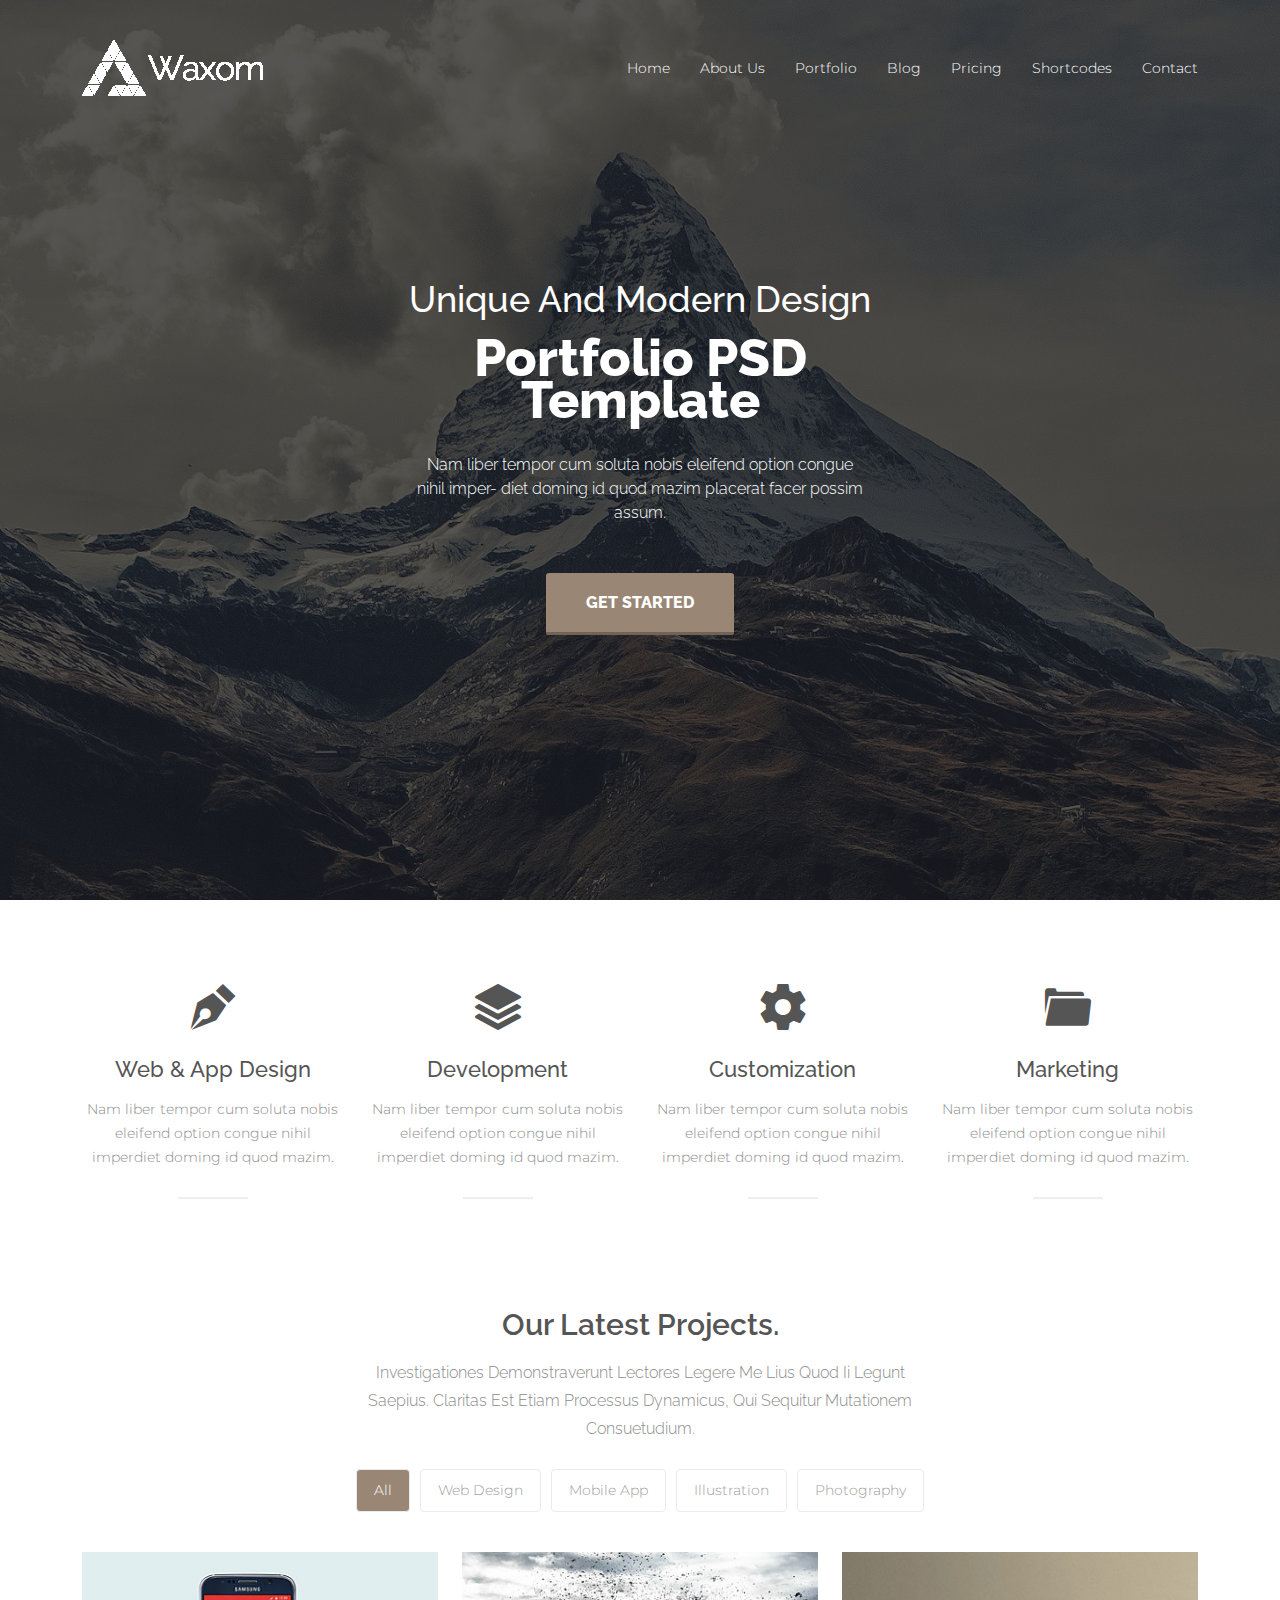
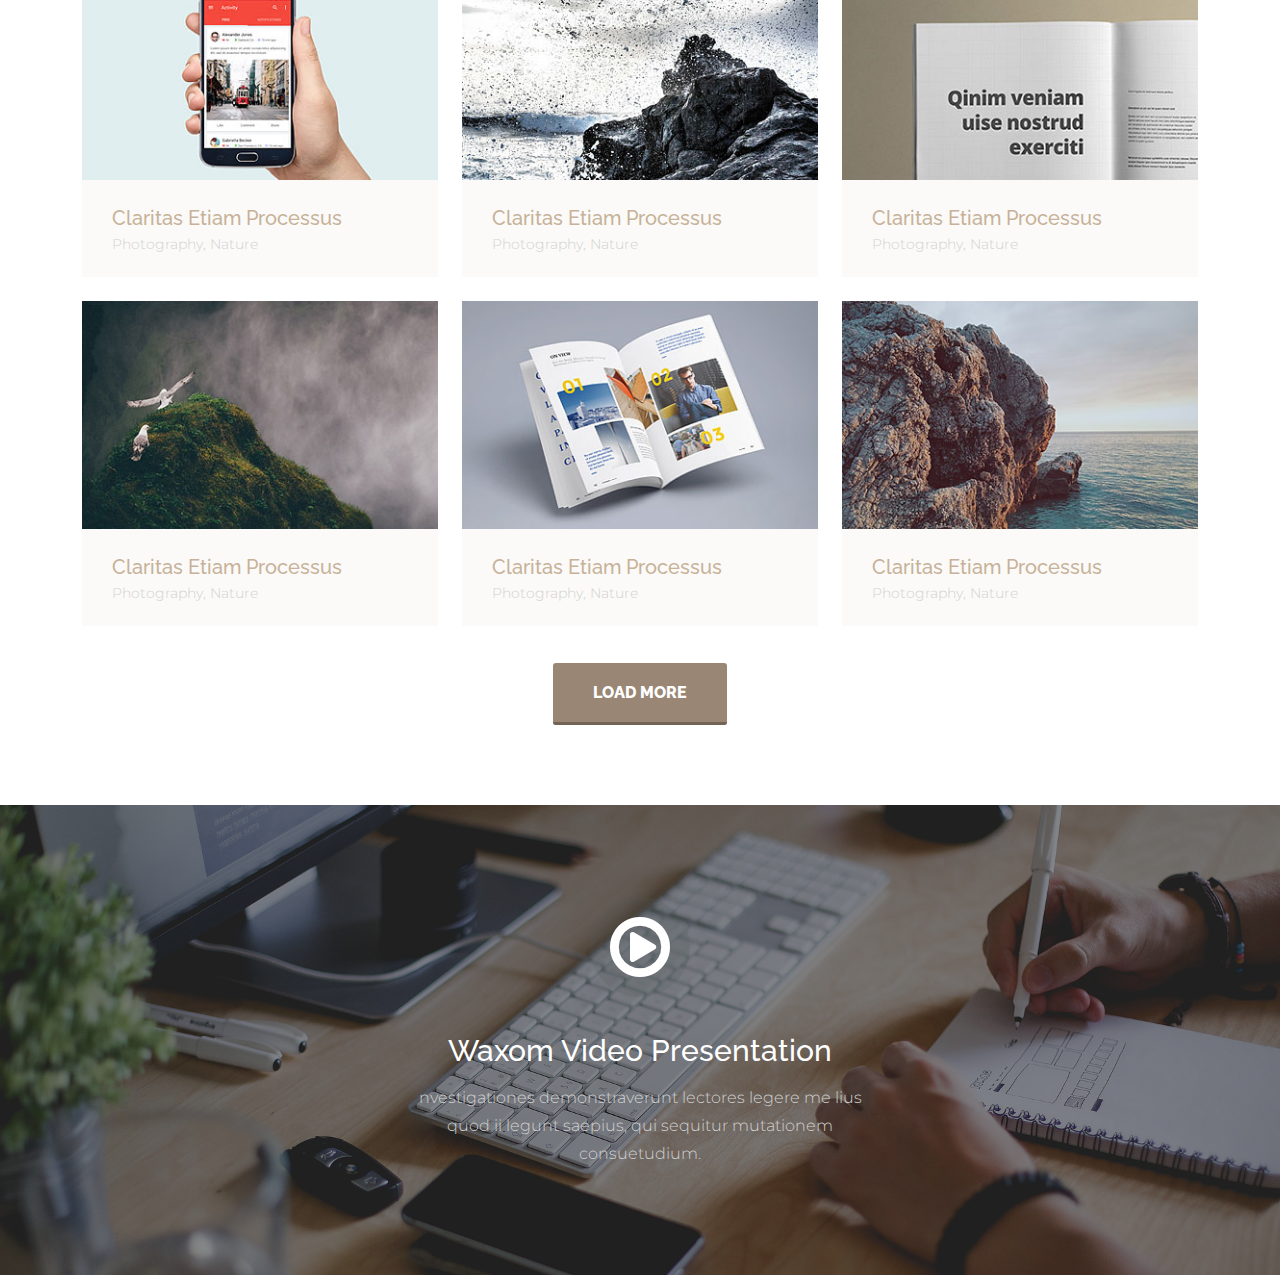
<file: index.html>
<!DOCTYPE html>
<html lang="en">
<head>
    <meta charset="UTF-8">
    <meta http-equiv="X-UA-Compatible" content="IE=edge">
    <meta name="viewport" content="width=device-width, initial-scale=1.0">
    <title>Waxom</title>
    <link rel="stylesheet" href="https://stackpath.bootstrapcdn.com/font-awesome/4.7.0/css/font-awesome.min.css">
    <link href="https://fonts.googleapis.com/css2?family=Raleway:wght@300;400;500;600;700;800&display=swap" rel="stylesheet">
    <link href="https://fonts.googleapis.com/css2?family=Montserrat:ital,wght@0,300;0,400;0,500;0,600;0,700;0,800;1,500&display=swap" rel="stylesheet">
    <link rel="stylesheet" href="font/flaticon.css">
    <link rel="stylesheet" href="css/bootstrap.min.css">
    <link rel="stylesheet" href="css/lightbox.min.css">
    <link rel="stylesheet" href="css/venobox.min.css">
    <link rel="stylesheet" href="css/style.css">
</head>
<body>
   <!---------------------------nav bar part goes here-------------------------> 

   <nav class="navbar navbar-expand-lg py-0 position-absolute top-0 start-0 w-100">
    <div class="container">
      <a class="navbar-brand" href="#">
          <img src="images/Waxom-logo.png" alt="Waxom-logo">
      </a>
      <button class="navbar-toggler" type="button" data-bs-toggle="collapse" data-bs-target="#navbarSupportedContent" aria-controls="navbarSupportedContent" aria-expanded="false" aria-label="Toggle navigation">
        <span class="navbar-toggler-icon"></span>
      </button>
      <div class="collapse navbar-collapse" id="navbarSupportedContent">
        <ul class="navbar-nav ms-auto mb-2 mb-lg-0">
          <li class="nav-item">
            <a class="nav-link active" aria-current="page" href="#">Home</a>
          </li>
          <li class="nav-item">
            <a class="nav-link" href="#">About us</a>
          </li>
          <li class="nav-item">
            <a class="nav-link" href="#">Portfolio</a>
          </li>
          <li class="nav-item">
            <a class="nav-link" href="#">Blog</a>
          </li>
          <li class="nav-item">
            <a class="nav-link" href="#">Pricing</a>
          </li>
          <li class="nav-item">
            <a class="nav-link" href="#">Shortcodes</a>
          </li>
          <li class="nav-item">
            <a class="nav-link" href="#">Contact</a>
          </li>
            </ul>
          </li>
        </ul>
    </div>
    </div>
  </nav>
  <!---------------------------banner part goes here-------------------------> 
<section id="banner" class="position-relative">
        <div class="container banner">
            <div class="row">
                <div class="col-lg-6 m-auto">
                    <div class="banner-text text-center d-flex align-items-center">
                        <div class="content">
                            <h3>Unique and Modern Design</h3>
                            <h1>Portfolio PSD Template</h1>
                            <p>Nam liber tempor cum soluta nobis eleifend option congue nihil imper- diet doming id quod mazim placerat facer possim assum.</p>
                            <a href="#">Get Started</a>
                        </div>
                    </div>
                </div>
            </div>
        </div>
</section>

<!---------------------------Service part goes here-------------------------> 

<section id="service">
  <div class="container">
    <div class="row">
      <div class="col-lg-3">
        <div class="service-item text-center">
          <i class="flaticon-pen-tip"></i>
          <h3>Web & App Design</h3>
          <p>Nam liber tempor cum soluta nobis eleifend option congue nihil imperdiet doming id quod mazim.</p>
        </div>
      </div>
      <div class="col-lg-3">
        <div class="service-item text-center">
          <i class="flaticon-layers"></i>
          <h3>Development</h3>
          <p>Nam liber tempor cum soluta nobis eleifend option congue nihil imperdiet doming id quod mazim.</p>
        </div>
      </div>
      <div class="col-lg-3">
        <div class="service-item text-center">
          <i class="flaticon-settings"></i>
          <h3>Customization</h3>
          <p>Nam liber tempor cum soluta nobis eleifend option congue nihil imperdiet doming id quod mazim.</p>
        </div>
      </div>
      <div class="col-lg-3">
        <div class="service-item text-center">
          <i class="flaticon-folder"></i>
          <h3>Marketing</h3>
          <p>Nam liber tempor cum soluta nobis eleifend option congue nihil imperdiet doming id quod mazim.</p>
        </div>
      </div>
    </div>
  </div>
</section>

<!---------------------------Project part goes here-------------------------> 

<section id="project">
  <div class="container">
    <div class="row">
      <div class="col-lg-8 m-auto">
        <div class="head text-center">
          <h2>Our Latest Projects.</h2>
          <p>Investigationes demonstraverunt lectores legere me lius quod ii legunt saepius. Claritas est etiam processus dynamicus, qui sequitur mutationem consuetudium.</p>
        </div>
      </div>
    </div>
    <div class="row project-menu">
      <div class="col-lg-12 justify-content-center d-flex">
        <ul class="nav nav-pills mb-3" id="pills-tab" role="tablist">

          <li class="nav-item" role="presentation">
            <button class="nav-link active" id="pills-home-all" data-bs-toggle="pill" data-bs-target="#pills-all" type="button" role="tab" aria-controls="pills-home" aria-selected="true">All</button>
          </li>
          
          <li class="nav-item" role="presentation">
            <button class="nav-link" id="pills-web-tab" data-bs-toggle="pill" data-bs-target="#pills-web" type="button" role="tab" aria-controls="pills-profile" aria-selected="false">Web Design</button>
          </li>

          <li class="nav-item" role="presentation">
            <button class="nav-link" id="pills-mobile-tab" data-bs-toggle="pill" data-bs-target="#pills-mobile" type="button" role="tab" aria-controls="pills-contact" aria-selected="false">Mobile App</button>
          </li>
          <li class="nav-item" role="presentation">
            <button class="nav-link" id="pills-illus-tab" data-bs-toggle="pill" data-bs-target="#pills-illus" type="button" role="tab" aria-controls="pills-contact" aria-selected="false">Illustration</button>
          </li>
          <li class="nav-item" role="presentation">
            <button class="nav-link" id="pills-photo-tab" data-bs-toggle="pill" data-bs-target="#pills-photo" type="button" role="tab" aria-controls="pills-contact" aria-selected="false">Photography</button>
        </ul>
      </div>
    </div>
    <div class="tab-content" id="pills-tabContent">

      <div class="tab-pane fade show active" id="pills-all" role="tabpanel" aria-labelledby="pills-home-all">

        <div class="row">
          <div class="col-lg-4">
            <div class="project-item">
              <div class="project-img position-relative">
                <img src="images/project-1.jpg" alt="project-1" Class="img=fluid w-100">
                <div class="project-over d-flex justify-content-center align-items-center position-absolute top-0 start-0 w-100">
                  <i class="fa fa-link"></i>
                  <a href="images/project-1.jpg" data-lightbox="roadtrip">
                    <i class="fa fa-search"></i>
                  </a>
                </div>
              </div>
              <div class="project-text">
                <h2>Claritas Etiam Processus</h2>
                <p>Photography, Nature</p>
              </div>
            </div>
          </div>
          <div class="col-lg-4">
            <div class="project-item">
              <div class="project-img position-relative">
                <img src="images/project-2.jpg" alt="project-2" Class="img=fluid w-100">
                <div class="project-over d-flex justify-content-center align-items-center position-absolute top-0 start-0 w-100">
                  <i class="fa fa-link"></i>
                  <a href="images/project-2.jpg" data-lightbox="roadtrip">
                    <i class="fa fa-search"></i>
                  </a>
                </div>
              </div>
              <div class="project-text">
                <h2>Claritas Etiam Processus</h2>
                <p>Photography, Nature</p>
              </div>
            </div>
          </div>
          <div class="col-lg-4">
            <div class="project-item">
              <div class="project-img position-relative">
                <img src="images/project-3.jpg" alt="project-3" Class="img=fluid w-100">
                <div class="project-over d-flex justify-content-center align-items-center position-absolute top-0 start-0 w-100">
                  <i class="fa fa-link"></i>
                  <a href="images/project-3.jpg" data-lightbox="roadtrip">
                    <i class="fa fa-search"></i>
                  </a>
                </div>
              </div>
              <div class="project-text">
                <h2>Claritas Etiam Processus</h2>
                <p>Photography, Nature</p>
              </div>
            </div>
          </div>
          <div class="col-lg-4">
            <div class="project-item">
              <div class="project-img position-relative">
                <img src="images/project-4.jpg" alt="project-4" Class="img=fluid w-100">
                <div class="project-over d-flex justify-content-center align-items-center position-absolute top-0 start-0 w-100">
                  <i class="fa fa-link"></i>
                  <a href="images/project-4.jpg" data-lightbox="roadtrip">
                    <i class="fa fa-search"></i>
                  </a>
                </div>
              </div>
              <div class="project-text">
                <h2>Claritas Etiam Processus</h2>
                <p>Photography, Nature</p>
              </div>
            </div>
          </div>
          <div class="col-lg-4">
            <div class="project-item">
              <div class="project-img position-relative">
                <img src="images/project-5.jpg" alt="project-5" Class="img=fluid w-100">
                <div class="project-over d-flex justify-content-center align-items-center position-absolute top-0 start-0 w-100">
                  <i class="fa fa-link"></i>
                  <a href="images/project-5.jpg" data-lightbox="roadtrip">
                    <i class="fa fa-search"></i>
                  </a>
                </div>
              </div>
              <div class="project-text">
                <h2>Claritas Etiam Processus</h2>
                <p>Photography, Nature</p>
              </div>
            </div>
          </div>
          <div class="col-lg-4">
            <div class="project-item">
              <div class="project-img position-relative">
                <img src="images/project-6.jpg" alt="project-6" Class="img=fluid w-100">
                <div class="project-over d-flex justify-content-center align-items-center position-absolute top-0 start-0 w-100">
                  <i class="fa fa-link"></i>
                  <a href="images/project-6.jpg" data-lightbox="roadtrip">
                    <i class="fa fa-search"></i>
                  </a>
                </div>
              </div>
              <div class="project-text">
                <h2>Claritas Etiam Processus</h2>
                <p>Photography, Nature</p>
              </div>
            </div>
          </div>
        </div>

      </div>

      <div class="tab-pane fade" id="pills-web" role="tabpanel" aria-labelledby="pills-web-tab">

        <div class="row">

          <div class="col-lg-4">
            <div class="project-item">
              <div class="project-img position-relative">
                <img src="images/web-1.jpg" alt="web-1" Class="img=fluid w-100">
                <div class="project-over d-flex justify-content-center align-items-center position-absolute top-0 start-0 w-100">
                  <i class="fa fa-link"></i>
                  <a href="images/web-1.jpg" data-lightbox="roadtrip">
                    <i class="fa fa-search"></i>
                  </a>
                </div>
              </div>
              <div class="project-text">
                <h2>Claritas Etiam Processus</h2>
                <p>Photography, Nature</p>
              </div>
            </div>
          </div>
          <div class="col-lg-4">
            <div class="project-item">
              <div class="project-img position-relative">
                <img src="images/web-2.jpg" alt="web-2" Class="img=fluid w-100">
                <div class="project-over d-flex justify-content-center align-items-center position-absolute top-0 start-0 w-100">
                  <i class="fa fa-link"></i>
                  <a href="images/web-2.jpg" data-lightbox="roadtrip">
                    <i class="fa fa-search"></i>
                  </a>
                </div>
              </div>
              <div class="project-text">
                <h2>Claritas Etiam Processus</h2>
                <p>Photography, Nature</p>
              </div>
            </div>
          </div>
          <div class="col-lg-4">
            <div class="project-item">
              <div class="project-img position-relative">
                <img src="images/web-3.jpg" alt="web-3" Class="img=fluid w-100">
                <div class="project-over d-flex justify-content-center align-items-center position-absolute top-0 start-0 w-100">
                  <i class="fa fa-link"></i>
                  <a href="images/web-3.jpg" data-lightbox="roadtrip">
                    <i class="fa fa-search"></i>
                  </a>
                </div>
              </div>
              <div class="project-text">
                <h2>Claritas Etiam Processus</h2>
                <p>Photography, Nature</p>
              </div>
            </div>
          </div>
          <div class="col-lg-4">
            <div class="project-item">
              <div class="project-img position-relative">
                <img src="images/web-4.jpg" alt="web-4" Class="img=fluid w-100">
                <div class="project-over d-flex justify-content-center align-items-center position-absolute top-0 start-0 w-100">
                  <i class="fa fa-link"></i>
                  <a href="images/web-4.jpg" data-lightbox="roadtrip">
                    <i class="fa fa-search"></i>
                  </a>
                </div>
              </div>
              <div class="project-text">
                <h2>Claritas Etiam Processus</h2>
                <p>Photography, Nature</p>
              </div>
            </div>
          </div>
          <div class="col-lg-4">
            <div class="project-item">
              <div class="project-img position-relative">
                <img src="images/web-5.jpg" alt="web-5" Class="img=fluid w-100">
                <div class="project-over d-flex justify-content-center align-items-center position-absolute top-0 start-0 w-100">
                  <i class="fa fa-link"></i>
                  <a href="images/web-5.jpg" data-lightbox="roadtrip">
                    <i class="fa fa-search"></i>
                  </a>
                </div>
              </div>
              <div class="project-text">
                <h2>Claritas Etiam Processus</h2>
                <p>Photography, Nature</p>
              </div>
            </div>
          </div>
          <div class="col-lg-4">
            <div class="project-item">
              <div class="project-img position-relative">
                <img src="images/web-6.jpg" alt="web-6" Class="img=fluid w-100">
                <div class="project-over d-flex justify-content-center align-items-center position-absolute top-0 start-0 w-100">
                  <i class="fa fa-link"></i>
                  <a href="images/web-6.jpg" data-lightbox="roadtrip">
                    <i class="fa fa-search"></i>
                  </a>
                </div>
              </div>
              <div class="project-text">
                <h2>Claritas Etiam Processus</h2>
                <p>Photography, Nature</p>
              </div>
            </div>
          </div>
        </div>

      </div>

      <div class="tab-pane fade" id="pills-mobile" role="tabpanel" aria-labelledby="pills-mobile-tab">
        <div class="row">
          <div class="col-lg-4">
            <div class="project-item">
              <div class="project-img position-relative">
                <img src="images/mob-1.jpg" alt="mob-1" Class="img=fluid w-100">
                <div class="project-over d-flex justify-content-center align-items-center position-absolute top-0 start-0 w-100">
                  <i class="fa fa-link"></i>
                  <a href="images/mob-1.jpg" data-lightbox="roadtrip">
                    <i class="fa fa-search"></i>
                  </a>
                </div>
              </div>
              <div class="project-text">
                <h2>Claritas Etiam Processus</h2>
                <p>Photography, Nature</p>
              </div>
            </div>
          </div>
          <div class="col-lg-4">
            <div class="project-item">
              <div class="project-img position-relative">
                <img src="images/mob-2.jpg" alt="mob-2" Class="img=fluid w-100">
                <div class="project-over d-flex justify-content-center align-items-center position-absolute top-0 start-0 w-100">
                  <i class="fa fa-link"></i>
                  <a href="images/mob-2.jpg" data-lightbox="roadtrip">
                    <i class="fa fa-search"></i>
                  </a>
                </div>
              </div>
              <div class="project-text">
                <h2>Claritas Etiam Processus</h2>
                <p>Photography, Nature</p>
              </div>
            </div>
          </div>
          <div class="col-lg-4">
            <div class="project-item">
              <div class="project-img position-relative">
                <img src="images/mob-3.jpg" alt="mob-3" Class="img=fluid w-100">
                <div class="project-over d-flex justify-content-center align-items-center position-absolute top-0 start-0 w-100">
                  <i class="fa fa-link"></i>
                  <a href="images/mob-3.jpg" data-lightbox="roadtrip">
                    <i class="fa fa-search"></i>
                  </a>
                </div>
              </div>
              <div class="project-text">
                <h2>Claritas Etiam Processus</h2>
                <p>Photography, Nature</p>
              </div>
            </div>
          </div>
          <div class="col-lg-4">
            <div class="project-item">
              <div class="project-img position-relative">
                <img src="images/mob-4.jpg" alt="mob-4" Class="img=fluid w-100">
                <div class="project-over d-flex justify-content-center align-items-center position-absolute top-0 start-0 w-100">
                  <i class="fa fa-link"></i>
                  <a href="images/mob-4.jpg" data-lightbox="roadtrip">
                    <i class="fa fa-search"></i>
                  </a>
                </div>
              </div>
              <div class="project-text">
                <h2>Claritas Etiam Processus</h2>
                <p>Photography, Nature</p>
              </div>
            </div>
          </div>
          <div class="col-lg-4">
            <div class="project-item">
              <div class="project-img position-relative">
                <img src="images/mob-5.jpg" alt="mob-5" Class="img=fluid w-100">
                <div class="project-over d-flex justify-content-center align-items-center position-absolute top-0 start-0 w-100">
                  <i class="fa fa-link"></i>
                  <a href="images/mob-3.jpg" data-lightbox="roadtrip">
                    <i class="fa fa-search"></i>
                  </a>
                </div>
              </div>
              <div class="project-text">
                <h2>Claritas Etiam Processus</h2>
                <p>Photography, Nature</p>
              </div>
            </div>
          </div>
          <div class="col-lg-4">
            <div class="project-item">
              <div class="project-img position-relative">
                <img src="images/mob-6.jpg" alt="mob-6" Class="img=fluid w-100">
                <div class="project-over d-flex justify-content-center align-items-center position-absolute top-0 start-0 w-100">
                  <i class="fa fa-link"></i>
                  <a href="images/mob-6.jpg" data-lightbox="roadtrip">
                    <i class="fa fa-search"></i>
                  </a>
                </div>
              </div>
              <div class="project-text">
                <h2>Claritas Etiam Processus</h2>
                <p>Photography, Nature</p>
              </div>
            </div>
          </div>

        </div>
      </div>
      <div class="tab-pane fade" id="pills-illus" role="tabpanel" aria-labelledby="pills-illus-tab">
      <div class="row">
        <div class="col-lg-4">
          <div class="project-item">
            <div class="project-img position-relative">
              <img src="images/illus-1.jpg" alt="illus-1" Class="img=fluid w-100">
              <div class="project-over d-flex justify-content-center align-items-center position-absolute top-0 start-0 w-100">
                <i class="fa fa-link"></i>
                <a href="images/illus-1.jpg" data-lightbox="roadtrip">
                  <i class="fa fa-search"></i>
                </a>
              </div>
            </div>
            <div class="project-text">
              <h2>Claritas Etiam Processus</h2>
              <p>Photography, Nature</p>
            </div>
          </div>
        </div>
        <div class="col-lg-4">
          <div class="project-item">
            <div class="project-img position-relative">
              <img src="images/illus-2.jpg" alt="illus-2" Class="img=fluid w-100">
              <div class="project-over d-flex justify-content-center align-items-center position-absolute top-0 start-0 w-100">
                <i class="fa fa-link"></i>
                <a href="images/illus-2.jpg" data-lightbox="roadtrip">
                  <i class="fa fa-search"></i>
                </a>
              </div>
            </div>
            <div class="project-text">
              <h2>Claritas Etiam Processus</h2>
              <p>Photography, Nature</p>
            </div>
          </div>
        </div>
        <div class="col-lg-4">
          <div class="project-item">
            <div class="project-img position-relative">
              <img src="images/illus-3.jpg" alt="illus-3" Class="img=fluid w-100">
              <div class="project-over d-flex justify-content-center align-items-center position-absolute top-0 start-0 w-100">
                <i class="fa fa-link"></i>
                <a href="images/illus-3.jpg" data-lightbox="roadtrip">
                  <i class="fa fa-search"></i>
                </a>
              </div>
            </div>
            <div class="project-text">
              <h2>Claritas Etiam Processus</h2>
              <p>Photography, Nature</p>
            </div>
          </div>
        </div>
        <div class="col-lg-4">
          <div class="project-item">
            <div class="project-img position-relative">
              <img src="images/illus-4.jpg" alt="illus-4" Class="img=fluid w-100">
              <div class="project-over d-flex justify-content-center align-items-center position-absolute top-0 start-0 w-100">
                <i class="fa fa-link"></i>
                <a href="images/illus-4.jpg" data-lightbox="roadtrip">
                  <i class="fa fa-search"></i>
                </a>
              </div>
            </div>
            <div class="project-text">
              <h2>Claritas Etiam Processus</h2>
              <p>Photography, Nature</p>
            </div>
          </div>
        </div>
        <div class="col-lg-4">
          <div class="project-item">
            <div class="project-img position-relative">
              <img src="images/illus-5.jpg" alt="illus-5" Class="img=fluid w-100">
              <div class="project-over d-flex justify-content-center align-items-center position-absolute top-0 start-0 w-100">
                <i class="fa fa-link"></i>
                <a href="images/illus-5.jpg" data-lightbox="roadtrip">
                  <i class="fa fa-search"></i>
                </a>
              </div>
            </div>
            <div class="project-text">
              <h2>Claritas Etiam Processus</h2>
              <p>Photography, Nature</p>
            </div>
          </div>
        </div>
        <div class="col-lg-4">
          <div class="project-item">
            <div class="project-img position-relative">
              <img src="images/illus-6.jpg" alt="illus-6" Class="img=fluid w-100">
              <div class="project-over d-flex justify-content-center align-items-center position-absolute top-0 start-0 w-100">
                <i class="fa fa-link"></i>
                <a href="images/illus-6.jpg" data-lightbox="roadtrip">
                  <i class="fa fa-search"></i>
                </a>
              </div>
            </div>
            <div class="project-text">
              <h2>Claritas Etiam Processus</h2>
              <p>Photography, Nature</p>
            </div>
          </div>
        </div>

      </div>
      </div>
      <div class="tab-pane fade" id="pills-photo" role="tabpanel" aria-labelledby="pills-photo-tab">
        <div class="row">

          <div class="col-lg-4">
            <div class="project-item">
              <div class="project-img position-relative">
                <img src="images/photo-1.jpg" alt="photo-1" Class="img=fluid w-100">
                <div class="project-over d-flex justify-content-center align-items-center position-absolute top-0 start-0 w-100">
                  <i class="fa fa-link"></i>
                  <a href="images/photo-1.jpg" data-lightbox="roadtrip">
                    <i class="fa fa-search"></i>
                  </a>
                </div>
              </div>
              <div class="project-text">
                <h2>Claritas Etiam Processus</h2>
                <p>Photography, Nature</p>
              </div>
            </div>
          </div>
          <div class="col-lg-4">
            <div class="project-item">
              <div class="project-img position-relative">
                <img src="images/photo-2.jpg" alt="photo-2" Class="img=fluid w-100">
                <div class="project-over d-flex justify-content-center align-items-center position-absolute top-0 start-0 w-100">
                  <i class="fa fa-link"></i>
                  <a href="images/photo-2.jpg" data-lightbox="roadtrip">
                    <i class="fa fa-search"></i>
                  </a>
                </div>
              </div>
              <div class="project-text">
                <h2>Claritas Etiam Processus</h2>
                <p>Photography, Nature</p>
              </div>
            </div>
          </div>
          <div class="col-lg-4">
            <div class="project-item">
              <div class="project-img position-relative">
                <img src="images/photo-3.jpg" alt="photo-3" Class="img=fluid w-100">
                <div class="project-over d-flex justify-content-center align-items-center position-absolute top-0 start-0 w-100">
                  <i class="fa fa-link"></i>
                  <a href="images/photo-3.jpg" data-lightbox="roadtrip">
                    <i class="fa fa-search"></i>
                  </a>
                </div>
              </div>
              <div class="project-text">
                <h2>Claritas Etiam Processus</h2>
                <p>Photography, Nature</p>
              </div>
            </div>
          </div>
          <div class="col-lg-4">
            <div class="project-item">
              <div class="project-img position-relative">
                <img src="images/photo-4.jpg" alt="photo-4" Class="img=fluid w-100">
                <div class="project-over d-flex justify-content-center align-items-center position-absolute top-0 start-0 w-100">
                  <i class="fa fa-link"></i>
                  <a href="images/photo-4.jpg" data-lightbox="roadtrip">
                    <i class="fa fa-search"></i>
                  </a>
                </div>
              </div>
              <div class="project-text">
                <h2>Claritas Etiam Processus</h2>
                <p>Photography, Nature</p>
              </div>
            </div>
          </div>
          <div class="col-lg-4">
            <div class="project-item">
              <div class="project-img position-relative">
                <img src="images/photo-5.jpg" alt="photo-5" Class="img=fluid w-100">
                <div class="project-over d-flex justify-content-center align-items-center position-absolute top-0 start-0 w-100">
                  <i class="fa fa-link"></i>
                  <a href="images/photo-5.jpg" data-lightbox="roadtrip">
                    <i class="fa fa-search"></i>
                  </a>
                </div>
              </div>
              <div class="project-text">
                <h2>Claritas Etiam Processus</h2>
                <p>Photography, Nature</p>
              </div>
            </div>
          </div>
          <div class="col-lg-4">
            <div class="project-item">
              <div class="project-img position-relative">
                <img src="images/photo-6.jpg" alt="photo-6" Class="img=fluid w-100">
                <div class="project-over d-flex justify-content-center align-items-center position-absolute top-0 start-0 w-100">
                  <i class="fa fa-link"></i>
                  <a href="images/photo-6.jpg" data-lightbox="roadtrip">
                    <i class="fa fa-search"></i>
                  </a>
                </div>
              </div>
              <div class="project-text">
                <h2>Claritas Etiam Processus</h2>
                <p>Photography, Nature</p>
              </div>
            </div>
          </div>
        </div>
      </div>
    
    
    
    
    
    </div>
    <div class="row">
      <div class="col-lg-12">
        <div class="load-btn text-center">
          <a href="#">Load More</a>
        </div>
      </div>
    </div>
  </div>

</section>

<!---------------------------vedio part goes here-------------------------> 

<section>
  <div class="vid-banner">
    <img src="images/vedio-banner.jpg" alt="vedio-banner" class="img-fluid w-100">
    <div class="vid-overlay d-flex justify-content-center align-items-center">
   <div class="row">
     <div class="col-lg-6 container">
      <div class="vid-content text-center">
        <a class="venobox" data-autoplay="true" data-vbtype="video" href="https://youtu.be/NBPrrR-Gl0E">
          <i class="fa fa-play-circle-o"></i>
          </a>
        <h3>Waxom Video Presentation</h3>
        <p>nvestigationes demonstraverunt lectores legere me lius quod ii legunt saepius, qui sequitur mutationem consuetudium.</p>
       </div>
     </div>
   </div>
    </div>
  </div>
</section>

   <script src="js/jquery-1.12.4.min.js"></script>
   <script src="js/bootstrap.bundle.min.js"></script>
   <script src="js/lightbox.min.js"></script>
   <script src="js/venobox.min.js"></script>
   <script src="js/custom.js"></script>
</body>
</html>
</file>
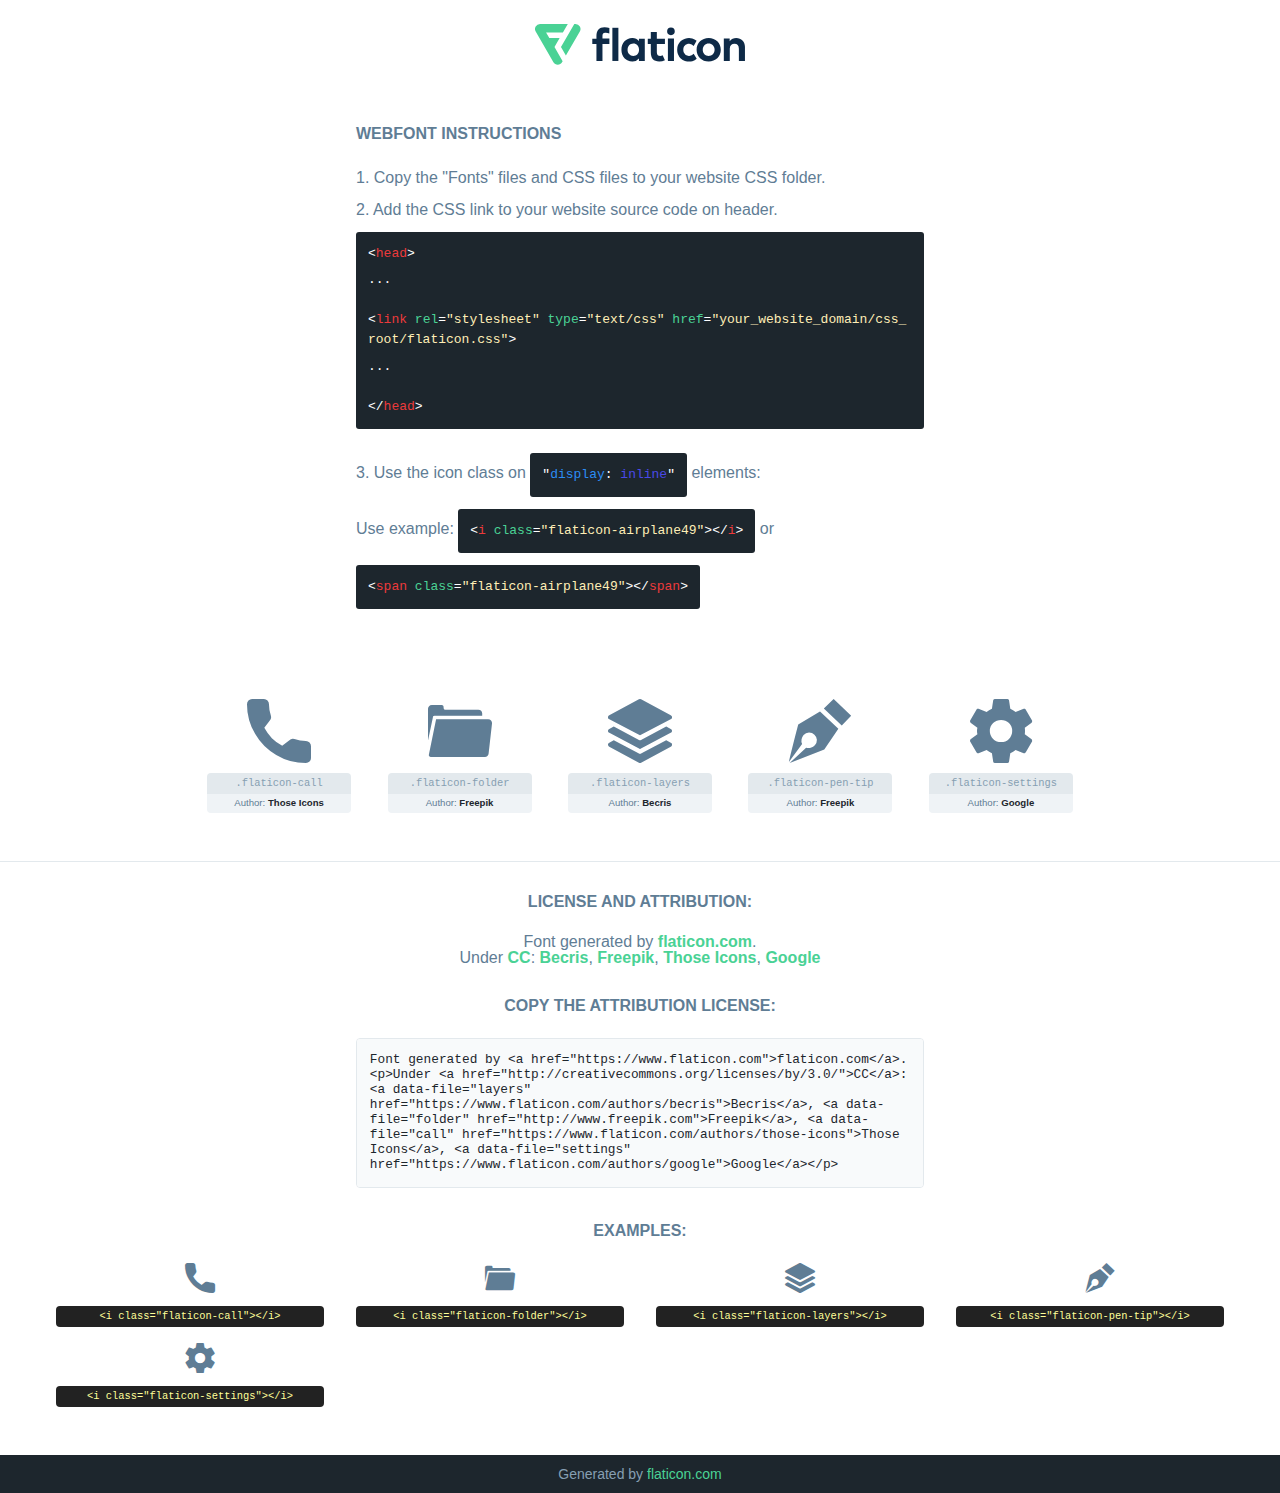
<file: font/flaticon.html>
<!DOCTYPE html>
<html lang="en">
<head>
    <title>Flaticon Webfont</title>
    <link rel="stylesheet" type="text/css" href="flaticon.css"/>
    <meta charset="UTF-8">
    <style>
        html, body, div, span, applet, object, iframe,
        h1, h2, h3, h4, h5, h6, p, blockquote, pre,
        a, abbr, acronym, address, big, cite, code,
        del, dfn, em, img, ins, kbd, q, s, samp,
        small, strike, strong, sub, sup, tt, var,
        b, u, i, center,
        dl, dt, dd, ol, ul, li,
        fieldset, form, label, legend,
        table, caption, tbody, tfoot, thead, tr, th, td,
        article, aside, canvas, details, embed,
        figure, figcaption, footer, header, hgroup,
        menu, nav, output, ruby, section, summary,
        time, mark, audio, video {
            margin: 0;
            padding: 0;
            border: 0;
            font-size: 100%;
            font: inherit;
            vertical-align: baseline;
        }

        /* HTML5 display-role reset for older browsers */
        article, aside, details, figcaption, figure,
        footer, header, hgroup, menu, nav, section {
            display: block;
        }

        body {
            line-height: 1;
        }

        ol, ul {
            list-style: none;
        }

        blockquote, q {
            quotes: none;
        }

        blockquote:before, blockquote:after,
        q:before, q:after {
            content: '';
            content: none;
        }

        table {
            border-collapse: collapse;
            border-spacing: 0;
        }

        body {
            font-family: Helvetica, Arial, sans-serif;
            font-size: 16px;
            color: #5f7d95;
        }

        a {
            color: #4AD295;
            font-weight: bold;
            text-decoration: none;
        }

        * {
            -moz-box-sizing: border-box;
            -webkit-box-sizing: border-box;
            box-sizing: border-box;
            margin: 0;
            padding: 0;
        }

        [class^="flaticon-"]:before, [class*=" flaticon-"]:before, [class^="flaticon-"]:after, [class*=" flaticon-"]:after {
            font-family: Flaticon;
            font-size: 30px;
            font-style: normal;
            margin-left: 20px;
            color: #333;
        }

        .wrapper {
            max-width: 600px;
            margin: auto;
            padding: 0 1em;
        }

        .title {
            margin-bottom: 24px;
            text-transform: uppercase;
            font-weight: bold;
        }

        header {
            text-align: center;
            padding: 24px;
        }

        header .logo {
            width: 210px;
            height: auto;
            border: none;
            display: inline-block;
        }

        header strong {
            font-size: 28px;
            font-weight: 500;
            vertical-align: middle;
        }

        .demo {
            margin: 2em auto;
            line-height: 1.25em;
        }

        .demo ul li {
            margin-bottom: 12px;
        }

        .demo ul li code {
            background-color: #1D262D;
            border-radius: 3px;
            padding: 12px;
            display: inline-block;
            color: #fff;
            font-family: Consolas, Monaco, Lucida Console, Liberation Mono, DejaVu Sans Mono, Bitstream Vera Sans Mono, Courier New, monospace;
            font-weight: lighter;
            margin-top: 12px;
            font-size: 13px;
            word-break: break-all;
        }

        .demo ul li code .red {
            color: #EC3A3B;
        }

        .demo ul li code .green {
            color: #4AD295;
        }

        .demo ul li code .yellow {
            color: #FFEEB6;
        }

        .demo ul li code .blue {
            color: #2C8CF4;
        }

        .demo ul li code .purple {
            color: #4949E7;
        }

        .demo ul li code .dots {
            margin-top: 0.5em;
            display: block;
        }

        #glyphs {
            border-bottom: 1px solid #E3E9ED;
            padding: 2em 0;
            text-align: center;
        }

        .glyph {
            display: inline-block;
            width: 9em;
            margin: 1em;
            text-align: center;
            vertical-align: top;
            background: #FFF;
        }

        .glyph .flaticon {
            padding: 10px;
            display: block;
            font-family: "Flaticon";
            font-size: 64px;
            line-height: 1;
        }

        .glyph .flaticon:before {
            font-size: 64px;
            color: #5f7d95;
            margin-left: 0;
        }

        .class-name {
            font-size: 0.65em;
            background-color: #E3E9ED;
            color: #869FB2;
            border-radius: 4px 4px 0 0;
            padding: 0.5em;
            font-family: Consolas, Monaco, Lucida Console, Liberation Mono, DejaVu Sans Mono, Bitstream Vera Sans Mono, Courier New, monospace;
        }

        .author-name {
            font-size: 0.6em;
            background-color: #EFF3F6;
            border-top: 0;
            border-radius: 0 0 4px 4px;
            padding: 0.5em;
        }

        .author-name a {
            color: #1D262D;
        }

        .class-name:last-child {
            font-size: 10px;
            color: #888;
        }

        .class-name:last-child a {
            font-size: 10px;
            color: #555;
        }

        .glyph > input {
            display: block;
            width: 100px;
            margin: 5px auto;
            text-align: center;
            font-size: 12px;
            cursor: text;
        }

        .glyph > input.icon-input {
            font-family: "Flaticon";
            font-size: 16px;
            margin-bottom: 10px;
        }

        .attribution .title {
            margin-top: 2em;
        }

        .attribution textarea {
            background-color: #F8FAFB;
            color: #1D262D;
            padding: 1em;
            border: none;
            box-shadow: none;
            border: 1px solid #E3E9ED;
            border-radius: 4px;
            resize: none;
            width: 100%;
            height: 150px;
            font-size: 0.8em;
            font-family: Consolas, Monaco, Lucida Console, Liberation Mono, DejaVu Sans Mono, Bitstream Vera Sans Mono, Courier New, monospace;
            -webkit-appearance: none;
        }

        .attribution textarea:hover {
            border-color: #CFD9E0;
        }

        .attribution textarea:focus {
            border-color: #4AD295;
        }

        .iconsuse {
            margin: 2em auto;
            text-align: center;
            max-width: 1200px;
        }

        .iconsuse:after {
            content: '';
            display: table;
            clear: both;
        }

        .iconsuse .image {
            float: left;
            width: 25%;
            padding: 0 1em;
        }

        .iconsuse .image p {
            margin-bottom: 1em;
        }

        .iconsuse .image span {
            display: block;
            font-size: 0.65em;
            background-color: #222;
            color: #fff;
            border-radius: 4px;
            padding: 0.5em;
            color: #FFFF99;
            margin-top: 1em;
            font-family: Consolas, Monaco, Lucida Console, Liberation Mono, DejaVu Sans Mono, Bitstream Vera Sans Mono, Courier New, monospace;
        }

        .flaticon:before {
            color: #5f7d95;
        }

        #footer {
            text-align: center;
            background-color: #1D262D;
            color: #869FB2;
            padding: 12px;
            font-size: 14px;
        }

        #footer a {
            font-weight: normal;
        }

        @media (max-width: 960px) {
            .iconsuse .image {
                width: 50%;
            }
        }

        .preview {
            width: 100px;
            display: inline-block;
            margin: 10px;
        }

        .preview .inner {
            display: inline-block;
            width: 100%;
            text-align: center;
            background: #f5f5f5;
            -webkit-border-radius: 3px 3px 0 0;
            -moz-border-radius: 3px 3px 0 0;
            border-radius: 3px 3px 0 0;
        }

        .preview .inner  {
            line-height: 85px;
            font-size: 40px;
            color: #333;
        }

        .label {
            display: inline-block;
            width: 100%;
            box-sizing: border-box;
            padding: 5px;
            font-size: 10px;
            font-family: Monaco, monospace;
            color: #666;
            white-space: nowrap;
            overflow: hidden;
            text-overflow: ellipsis;
            background: #ddd;
            -webkit-border-radius: 0 0 3px 3px;
            -moz-border-radius: 0 0 3px 3px;
            border-radius: 0 0 3px 3px;
            color: #666;
        }
    </style>
</head>
<body>
    <header>
        <a href="https://www.flaticon.com/" target="_blank" class="logo">
            <svg xmlns="http://www.w3.org/2000/svg" viewBox="0 0 394.3 76.5">
                <path d="M156.6,69.4H145.3V7.1h11.3Z" style="fill:#0e2a47"/>
                <path d="M206.2,69.4h-11V64.8a15.4,15.4,0,0,1-12.6,5.7c-11.6,0-20.3-9.5-20.3-22.1s8.8-22.1,20.3-22.1a15.4,15.4,0,0,1,12.6,5.8V27.5h11Zm-32.4-21c0,6.4,4.2,11.6,10.8,11.6s10.8-4.9,10.8-11.6-4.4-11.6-10.8-11.6S173.9,42,173.9,48.4Z"
                      style="fill:#0e2a47"/>
                <path d="M262.5,13.7a7.2,7.2,0,0,1-14.4,0,7.2,7.2,0,1,1,14.4,0ZM261,69.4H249.6v-42H261Z"
                      style="fill:#0e2a47"/>
                <path id="_Trazado_" data-name="&lt;Trazado&gt;"
                      d="M139.6,17.8a16.6,16.6,0,0,0-8-1.4c-3.2.4-4.9,2-4.9,5.9v5.1h13V37.5h-13v32H115.4v-32h-7.8v-10h7.8V22.2c0-9.9,5.2-16.3,15-16.3a23.4,23.4,0,0,1,9.3,1.8Z"
                      style="fill:#0e2a47"/>
                <path d="M235.1,60c-3.5,0-6.3-1.9-6.3-7.1V37.5H244v-10H228.8V15H217.5V27.5h-5.7v10h5.7V53.7c0,10.9,5.3,16.8,15.7,16.8A22.9,22.9,0,0,0,244,68l-4.3-9.1A12.3,12.3,0,0,1,235.1,60Z"
                      style="fill:#0e2a47"/>
                <path d="M348.9,48.4c0,12.6-9.7,22.1-22.7,22.1s-22.7-9.4-22.7-22.1,9.6-22.1,22.7-22.1S348.9,35.8,348.9,48.4Zm-33.9,0c0,6.8,4.8,11.6,11.1,11.6s11.2-4.8,11.2-11.6-4.8-11.6-11.2-11.6S315.1,41.6,315.1,48.4Z"
                      style="fill:#0e2a47"/>
                <path d="M394.3,42.7V69.4H382.9V46.3c0-6.1-3-9.4-8.2-9.4s-8.9,3.2-8.9,9.5v23H354.6v-42h11v4.9c3-4.5,7.6-6.1,12.3-6.1C387.5,26.3,394.3,33,394.3,42.7Z"
                      style="fill:#0e2a47"/>
                <path d="M298,55.7h0a12.4,12.4,0,0,1-8.2,4.2h-.9l-1.8-.2a10,10,0,0,1-7.4-5.6,13.2,13.2,0,0,1-1.2-5.8,13,13,0,0,1,1.3-5.9,10.1,10.1,0,0,1,7.5-5.5h2.4a11.7,11.7,0,0,1,8.3,4.2l5.5-9.6a19.9,19.9,0,0,0-8.1-4.3,23.4,23.4,0,0,0-6.1-.8,25.2,25.2,0,0,0-7.5,1.1,20.9,20.9,0,0,0-8,4.6,21.9,21.9,0,0,0-6.8,16.4,21.9,21.9,0,0,0,6.7,16.3,20.9,20.9,0,0,0,8,4.6,25.2,25.2,0,0,0,7.7,1.2,23.6,23.6,0,0,0,6.2-.8,20,20,0,0,0,8.1-4.4Z"
                      style="fill:#0e2a47"/>
                <path d="M46.3,26.5H26.9L20.8,16H52.4L61.6,0H9.4A9.3,9.3,0,0,0,1.3,4.7a9.3,9.3,0,0,0,0,9.4L34.6,71.8a9.4,9.4,0,0,0,16.2,0l1.1-1.9L36.6,43.3Z"
                      style="fill:#4ad295"/>
                <path d="M84.2,4.7A9.3,9.3,0,0,0,76.1,0H73.8l-25,43.3,9.2,16L84.2,14A9.3,9.3,0,0,0,84.2,4.7Z"
                      style="fill:#4ad295"/>
            </svg>
        </a>
    </header>
    <section class="demo wrapper">

        <p class="title">Webfont Instructions</p>

        <ul>
            <li>
                <span class="num">1. </span>Copy the "Fonts" files and CSS files to your website CSS folder.
            </li>
            <li>
                <span class="num">2. </span>Add the CSS link to your website source code on header.
                <code class="big">
                    &lt;<span class="red">head</span>&gt;
                    <br/><span class="dots">...</span>
                    <br/>&lt;<span class="red">link</span> <span class="green">rel</span>=<span
                        class="yellow">"stylesheet"</span> <span class="green">type</span>=<span
                        class="yellow">"text/css"</span> <span class="green">href</span>=<span class="yellow">"your_website_domain/css_root/flaticon.css"</span>&gt;
                    <br/><span class="dots">...</span>
                    <br/>&lt;/<span class="red">head</span>&gt;
                </code>
            </li>

            <li>
                <p>
                    <span class="num">3. </span>Use the icon class on <code>"<span class="blue">display</span>:<span
                        class="purple"> inline</span>"</code> elements:
                    <br/>
                    Use example: <code>&lt;<span class="red">i</span> <span class="green">class</span>=<span class="yellow">&quot;flaticon-airplane49&quot;</span>&gt;&lt;/<span
                        class="red">i</span>&gt;</code> or <code>&lt;<span class="red">span</span> <span
                        class="green">class</span>=<span class="yellow">&quot;flaticon-airplane49&quot;</span>&gt;&lt;/<span
                        class="red">span</span>&gt;</code>
            </li>
        </ul>

    </section>
    <section id="glyphs">
            <div class="glyph">
                <i class="flaticon flaticon-call"></i>
                <div class="class-name">.flaticon-call</div>
                <div class="author-name">Author: <a data-file="call" href="https://www.flaticon.com/authors/those-icons">Those Icons</a> </div>
            </div>

            <div class="glyph">
                <i class="flaticon flaticon-folder"></i>
                <div class="class-name">.flaticon-folder</div>
                <div class="author-name">Author: <a data-file="folder" href="http://www.freepik.com">Freepik</a> </div>
            </div>

            <div class="glyph">
                <i class="flaticon flaticon-layers"></i>
                <div class="class-name">.flaticon-layers</div>
                <div class="author-name">Author: <a data-file="layers" href="https://www.flaticon.com/authors/becris">Becris</a> </div>
            </div>

            <div class="glyph">
                <i class="flaticon flaticon-pen-tip"></i>
                <div class="class-name">.flaticon-pen-tip</div>
                <div class="author-name">Author: <a data-file="pen-tip" href="http://www.freepik.com">Freepik</a> </div>
            </div>

            <div class="glyph">
                <i class="flaticon flaticon-settings"></i>
                <div class="class-name">.flaticon-settings</div>
                <div class="author-name">Author: <a data-file="settings" href="https://www.flaticon.com/authors/google">Google</a> </div>
            </div>

    </section>

    <section class="attribution wrapper"   style="text-align:center;">

        <div class="title">License and attribution:</div><div class="attrDiv">Font generated by <a href="https://www.flaticon.com">flaticon.com</a>. <div><p>Under <a href="http://creativecommons.org/licenses/by/3.0/">CC</a>: <a data-file="layers" href="https://www.flaticon.com/authors/becris">Becris</a>, <a data-file="folder" href="http://www.freepik.com">Freepik</a>, <a data-file="call" href="https://www.flaticon.com/authors/those-icons">Those Icons</a>, <a data-file="settings" href="https://www.flaticon.com/authors/google">Google</a></p>  </div>
        </div>
        <div class="title">Copy the Attribution License:</div>

        <textarea onclick="this.focus();this.select();">Font generated by &lt;a href=&quot;https://www.flaticon.com&quot;&gt;flaticon.com&lt;/a&gt;. <p>Under <a href="http://creativecommons.org/licenses/by/3.0/">CC</a>: <a data-file="layers" href="https://www.flaticon.com/authors/becris">Becris</a>, <a data-file="folder" href="http://www.freepik.com">Freepik</a>, <a data-file="call" href="https://www.flaticon.com/authors/those-icons">Those Icons</a>, <a data-file="settings" href="https://www.flaticon.com/authors/google">Google</a></p> 
        </textarea>

    </section>

    <section class="iconsuse">

        <div class="title">Examples:</div>
            <div class="image">
                <p>
                    <i class="flaticon flaticon-call"></i>
                    <span>&lt;i class=&quot;flaticon-call&quot;&gt;&lt;/i&gt;</span>
                </p>
            </div>
            <div class="image">
                <p>
                    <i class="flaticon flaticon-folder"></i>
                    <span>&lt;i class=&quot;flaticon-folder&quot;&gt;&lt;/i&gt;</span>
                </p>
            </div>
            <div class="image">
                <p>
                    <i class="flaticon flaticon-layers"></i>
                    <span>&lt;i class=&quot;flaticon-layers&quot;&gt;&lt;/i&gt;</span>
                </p>
            </div>
            <div class="image">
                <p>
                    <i class="flaticon flaticon-pen-tip"></i>
                    <span>&lt;i class=&quot;flaticon-pen-tip&quot;&gt;&lt;/i&gt;</span>
                </p>
            </div>
            <div class="image">
                <p>
                    <i class="flaticon flaticon-settings"></i>
                    <span>&lt;i class=&quot;flaticon-settings&quot;&gt;&lt;/i&gt;</span>
                </p>
            </div>
        </div>

    </section>

    <div id="footer">
        <div>Generated by <a href="https://www.flaticon.com">flaticon.com</a>
        </div>
    </div>

</body>
</html>
</file>
<file: font/flaticon.css>
@font-face {
    font-family: "flaticon";
    src: url("./flaticon.ttf?49f4632f0058bb43ce64ac22ad1e23af") format("truetype"),
url("./flaticon.woff?49f4632f0058bb43ce64ac22ad1e23af") format("woff"),
url("./flaticon.woff2?49f4632f0058bb43ce64ac22ad1e23af") format("woff2"),
url("./flaticon.eot?49f4632f0058bb43ce64ac22ad1e23af#iefix") format("embedded-opentype"),
url("./flaticon.svg?49f4632f0058bb43ce64ac22ad1e23af#flaticon") format("svg");
}

i[class^="flaticon-"]:before, i[class*=" flaticon-"]:before {
    font-family: flaticon !important;
    font-style: normal;
    font-weight: normal !important;
    font-variant: normal;
    text-transform: none;
    line-height: 1;
    -webkit-font-smoothing: antialiased;
    -moz-osx-font-smoothing: grayscale;
}

.flaticon-call:before {
    content: "\f101";
}
.flaticon-folder:before {
    content: "\f102";
}
.flaticon-layers:before {
    content: "\f103";
}
.flaticon-pen-tip:before {
    content: "\f104";
}
.flaticon-settings:before {
    content: "\f105";
}
</file>
<file: css/style.css>
*{
    margin: 0;
    padding: 0;
    outline: 0;
}

ul,ol{
    list-style-type: none;
}

a{
    text-decoration: none;
}

h1,h2,h3,h4,h5,h6,p{
    line-height: 0.8;
}

/*======================navbar css goes here==========================*/

.navbar-expand-lg .navbar-nav .nav-link{
    font-family: 'Montserrat', sans-serif;
    font-size: 14px;
    font-weight: 300;
    color: #fff;
    text-transform: capitalize;
    padding-right: 0;
    line-height: 120px;
    padding-left: 30px;
    transition: all linear .3s;
}

.navbar-expand-lg .navbar-nav .nav-link:hover{
    color: #c7b299;
}

.navbar{
    z-index: 9999;
}

/*======================banner css goes here==========================*/

#banner{
    background: url(../images/Waxom-banner.jpg);
    background-position: center;
    background-size: cover;
    background-repeat: no-repeat;
    height: 100vh;
}

#banner::after{
    position: absolute;
    content:'';
    width: 100%;
    height: 100%;
    top: 0;
    left: 0;
    background-color: rgba(17, 17, 17,0.7);
}

.banner-text{
    height: 100vh;
}

.banner{
    position: relative;
    z-index: 999;
}
.content h3{
    font-family: 'Raleway', sans-serif;
    font-size: 36px;
    color: #fff;
    font-weight: 500;
    text-transform: capitalize;
}

.content h1{
    font-family: 'Raleway', sans-serif;
    font-size: 52px;
    color: #fff;
    font-weight: 800;
    padding-top: 16px;
    padding-bottom: 25px;
}

.content p{
    font-family: 'Raleway', sans-serif;
    font-size: 16px;
    color: #fff;
    font-weight:300;
    line-height: 24px;
    padding: 0 50px;
    padding-bottom: 50px;
}

.content a{
    font-family: 'Raleway', sans-serif;
    font-size: 16px;
    font-weight: 800;
    text-transform: uppercase;
    padding: 20px 40px;
    background-color: #998675;
    border-radius: 3px;
    border-bottom: 3px solid #736357;
    text-align: center;
    color: #fff;
}


/*======================Service css goes here==========================*/
#service{
    padding-top: 80px;
    padding-bottom: 98px;
}

.service-item i{
    font-size: 46px;
    color: #555555;
    transition: all linear .3s;
}

.service-item h3{
    font-family: 'Raleway', sans-serif;
    font-size: 22px;
    font-weight: 500;
    color: #555555;
    text-transform: capitalize;
    padding-top: 12px;
    transition: all linear .3s;
}

.service-item p{
    font-family: 'Montserrat', sans-serif;
    font-size: 14px;
    font-weight: 300;
    color: #8c8c8c;
    padding-top: 10px;
    line-height: 24px;
    position: relative;
    padding-bottom: 30px;
}

.service-item p::after{
    position: absolute;
    content:'';
    width: 70px;
    height: 2px;
    background-color: #f1eee9;
    left: 50%;
    bottom:0;
    transform: translateX(-50%);
    transition: all linear .3s;
}

.service-item:hover h3{
    color: #c7b299;
}

.service-item:hover i{
    color: #c7b299;
}

.service-item:hover p::after{
   background-color: #c7b299;
}

/*======================project css goes here==========================*/

#project{
    padding-bottom: 100px;
}

.project-menu{
    padding-top: 10px;
}
.head h2{
    font-family: 'Raleway', sans-serif;
    font-size: 30px;
    font-weight:600;
    color: #555555;
    text-transform: capitalize;
    padding-bottom: 14px;
}

.head p{
    font-family: 'Raleway', sans-serif;
    font-size: 16px;
    font-weight:300;
    color: #8c8c8c;
    text-transform: capitalize;
    line-height: 28px;
    padding: 0 80px;
}

.nav-pills .nav-link.active, .nav-pills .show > .nav-link {
	color: #fff;
	background-color: #998675;
}

.nav-pills .nav-link {
    border: 1px solid #ebebeb;
    font-family: 'Montserrat', sans-serif;
    font-size: 14px;
    font-weight: 300;
    color: #9e9e9e;
    padding: 10px 17px;
    margin: 0 5px;
}

.project-text{
    padding: 30px 30px 11px 30px;
    background-color: #fbfaf8;
    transition: all linear .3s;
}

.project-text h2{
    font-family: 'Raleway', sans-serif;
    font-size: 20px;
    font-weight:500;
    color: #c7b299;
    text-transform: capitalize;
    padding-bottom:5px;
    transition: all linear .3s;
}

.project-text p{
    font-family: 'Montserrat', sans-serif;
    font-size: 14px;
    font-weight: 300;
    color: #d1d1d1;
    transition: all linear .3s;
}

.project-over{
    height: 100%;
    background-color: rgba(17, 17, 17, 0.7);
    opacity: 0;
    transition: all linear .3s;
}

.project-over i{
    color: #fff;
    margin: 0 15px;
    font-size: 26px;
}

.project-item{
    padding-top: 24px;
}

.project-item:hover .project-over{
    opacity: 1;
}

.project-item:hover .fa-link{
    color: #bfac94;
}

.project-img{
    overflow: hidden;
}

.project-img img{
    transition: all linear .3s;
}

.project-item:hover .project-img img{
    transform: scale(1.5);
}

.project-item:hover .project-text{
    background-color: #362f2d;
}

.project-item:hover .project-text h2{
    color: #fff;
}

.project-item:hover .project-text p{
    color: #c7b299;
}


.load-btn{
    padding-top:55px;
}

.load-btn a{
    font-family: 'Raleway', sans-serif;
    font-size: 16px;
    font-weight: 800;
    text-transform: uppercase;
    padding: 20px 40px;
    background-color: #998675;
    border-radius: 3px;
    border-bottom: 3px solid #736357;
    text-align: center;
    color: #fff;
}

/*======================vedio css goes here==========================*/

.vid-banner{
    position: relative;
}

.vid-overlay{
    position: absolute;
    width: 100%;
    height: 100%;
    top: 0;
    left: 0;
    background-color: rgb(17, 17, 17,0.5);
}

.vid-content h3{
    font-family: 'Raleway', sans-serif;
    font-size: 30px;
    font-weight: 500;
    color: #fff;
    text-transform: capitalize;
    padding-bottom: 13px;
    padding-top: 42px;
}

.vid-content p{
    font-family: 'Montserrat', sans-serif;
    font-size: 16px;
    font-weight: 300;
    color: #d1d1d1;
    line-height: 28px;
}

.vid-content i{
    width: 100px;
    height: 100px;
    line-height: 100px;
    font-size: 70px;
    text-align: center;
    background-color: rgba(82, 89, 92,0.2);
    border-radius: 50%;
    color: #fff;
}
</file>
